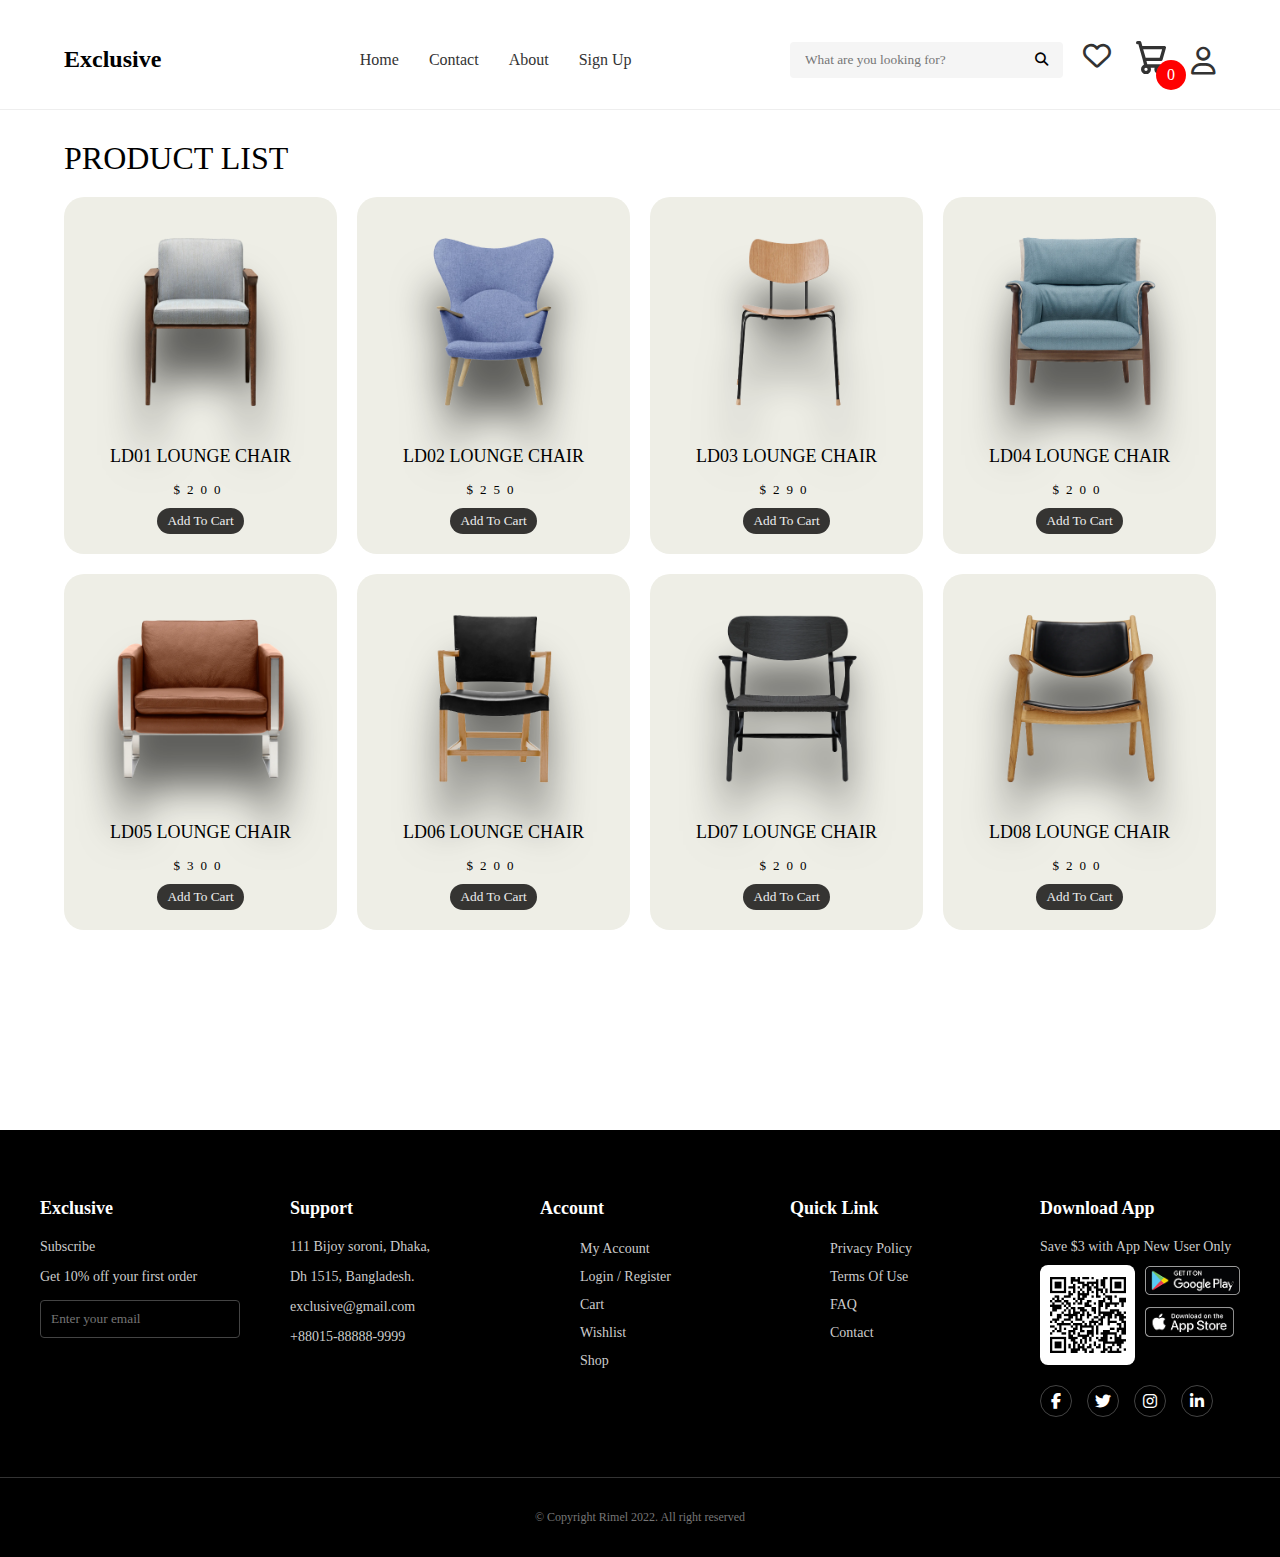
<file: index.html>
<!DOCTYPE html>
<html lang="en">
<head>
    <meta charset="UTF-8">
    <meta name="viewport" content="width=device-width, initial-scale=1.0">
    <title>Document</title>
    <link rel="stylesheet" href="https://cdnjs.cloudflare.com/ajax/libs/font-awesome/6.4.0/css/all.min.css">
    <link rel="stylesheet" href="style.css">
</head>
<body class="">
    
    <!DOCTYPE html>
    <html lang="en">
        <header class="header">
            <div class="container header-container">
                <div class="logo">
                    <h1>Exclusive</h1>
                </div>
                <nav class="main-nav">
                    <ul>
                        <li><a href="#">Home</a></li>
                        <li><a href="#">Contact</a></li>
                        <li><a href="#">About</a></li>
                        <li><a href="#">Sign Up</a></li>
                    </ul>
                </nav>
                <div class="header-right">
                    <div class="search-bar">
                        <input type="text" placeholder="What are you looking for?">
                        <button type="submit"><i class="fas fa-search"></i></button>
                    </div>
                    <div class="header-icons">
                        <div class="icon-art">
                            <a href="#" class="icon-link">
                                <i class="far fa-heart"></i>
                                <span></span>
                            </a>
                        </div>
                        <div class="icon-cart">
                            <a href="cart.html">
                                <svg aria-hidden="true" xmlns="http://www.w3.org/2000/svg" fill="none" viewBox="0 0 18 20">
                                    <path stroke="currentColor" stroke-linecap="round" stroke-linejoin="round" stroke-width="2" d="M6 15a2 2 0 1 0 0 4 2 2 0 0 0 0-4Zm0 0h8m-8 0-1-4m9 4a2 2 0 1 0 0 4 2 2 0 0 0 0-4Zm-9-4h10l2-7H3m2 7L3 4m0 0-.792-3H1"/>
                                </svg>
                                <span>0</span>
                            </a>
                        </div>
                        <a href="#" class="icon-link">
                            <i class="far fa-user"></i>
                        </a>
                    </div>
                </div>
            </div>
        </header>
    <body>
        <div class="container">
            <header>
                <div class="title">PRODUCT LIST</div>

            </header>
            <div class="listProduct">
                <!-- Mahsulotlar bu yerda ko'rinadi -->
            </div>
        </div>
    
        <script src="app.js"></script>
    </body>
    </html>
    
    <footer class="footer">
        <div class="footer-container">
            <div class="footer-column">
                <h3>Exclusive</h3>
                <p>Subscribe</p>
                <p>Get 10% off your first order</p>
                <div class="subscribe-form">
                    <input type="email" placeholder="Enter your email">
                    <button type="submit">
                        <i class="fa-solid fa-arrow-right"></i>
                    </button>
                </div>
            </div>

            <div class="footer-column">
                <h3>Support</h3>
                <p>111 Bijoy soroni, Dhaka,</p>
                <p>Dh 1515, Bangladesh.</p>
                <p>exclusive@gmail.com</p>
                <p>+88015-88888-9999</p>
            </div>

            <div class="footer-column">
                <h3>Account</h3>
                <ul>
                    <li><a href="#">My Account</a></li>
                    <li><a href="#">Login / Register</a></li>
                    <li><a href="#">Cart</a></li>
                    <li><a href="#">Wishlist</a></li>
                    <li><a href="#">Shop</a></li>
                </ul>
            </div>

            <div class="footer-column">
                <h3>Quick Link</h3>
                <ul>
                    <li><a href="#">Privacy Policy</a></li>
                    <li><a href="#">Terms Of Use</a></li>
                    <li><a href="#">FAQ</a></li>
                    <li><a href="#">Contact</a></li>
                </ul>
            </div>

            <div class="footer-column">
                <h3>Download App</h3>
                <p>Save $3 with App New User Only</p>
                <div class="app-download">
                    <div class="qr-code">
                        <img src="./image/Qr Code.png" alt="QR Code" class="qr-image">
                    </div>
                    <div class="app-stores">
                        <a href="#" class="app-store">
                            <img src="./image/google-play.png" alt="Google Play">
                        </a>
                        <a href="#" class="app-store">
                            <img src="./image/app-store.png" alt="App Store">
                        </a>
                    </div>
                </div>
                <div class="social-icons">
                    <a href="#"><i class="fab fa-facebook-f"></i></a>
                    <a href="#"><i class="fab fa-twitter"></i></a>
                    <a href="#"><i class="fab fa-instagram"></i></a>
                    <a href="#"><i class="fab fa-linkedin-in"></i></a>
                </div>
            </div>
        </div>
        <div class="copyright">
            <p>© Copyright Rimel 2022. All right reserved</p>
        </div>
    </footer>
    <script src="app.js"></script>
</body>
</html>
</file>
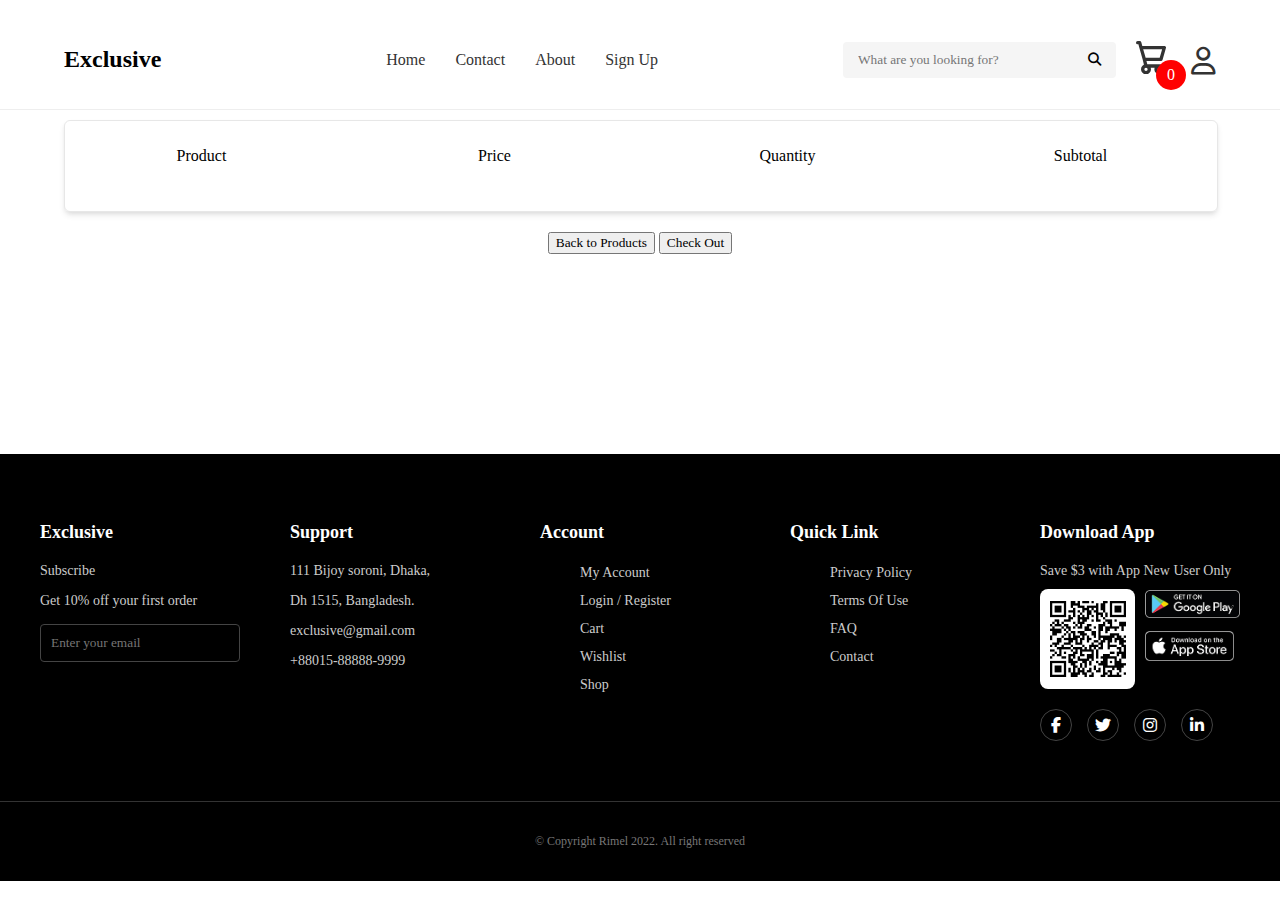
<file: cart.html>
<!DOCTYPE html>
<html lang="en">
<head>
    <meta charset="UTF-8">
    <meta name="viewport" content="width=device-width, initial-scale=1.0">
    <title>Shopping Cart</title>
    <link rel="stylesheet" href="https://cdnjs.cloudflare.com/ajax/libs/font-awesome/6.4.0/css/all.min.css">
    <link rel="stylesheet" href="style.css">
</head>
<body>
    <header class="header">
        <div class="container header-container">
            <div class="logo">
                <h1>Exclusive</h1>
            </div>
            <nav class="main-nav">
                <ul>
                    <li><a href="#">Home</a></li>
                    <li><a href="#">Contact</a></li>
                    <li><a href="#">About</a></li>
                    <li><a href="#">Sign Up</a></li>
                </ul>
            </nav>
            <div class="header-right">
                <div class="search-bar">
                    <input type="text" placeholder="What are you looking for?">
                    <button type="submit"><i class="fas fa-search"></i></button>
                </div>
                <div class="header-icons">
                    <div class="icon-cart">
                        <a href="cart.html">
                            <svg aria-hidden="true" xmlns="http://www.w3.org/2000/svg" fill="none" viewBox="0 0 18 20">
                                <path stroke="currentColor" stroke-linecap="round" stroke-linejoin="round" stroke-width="2" d="M6 15a2 2 0 1 0 0 4 2 2 0 0 0 0-4Zm0 0h8m-8 0-1-4m9 4a2 2 0 1 0 0 4 2 2 0 0 0 0-4Zm-9-4h10l2-7H3m2 7L3 4m0 0-.792-3H1"/>
                            </svg>
                            <span>0</span>
                        </a>
                    </div>
                    <a href="#" class="icon-link">
                        <i class="far fa-user"></i>
                    </a>
                </div>
            </div>
        </div>
    </header>
    <div class="container">
        <div class="product-info">
            <ul>
                <li>Product</li>
                <li>Price</li>
                <li>Quantity</li>
                <li>Subtotal</li>
            </ul>
        </div>
        <div class="listCart">
            
        </div>
        <div class="btn">
            <a href="index.html"><button class="close">Back to Products</button></a>
            <button class="checkOut">Check Out</button>
        </div>
    </div>

    <footer class="footer">
        <div class="footer-container">
            <div class="footer-column">
                <h3>Exclusive</h3>
                <p>Subscribe</p>
                <p>Get 10% off your first order</p>
                <div class="subscribe-form">
                    <input type="email" placeholder="Enter your email">
                    <button type="submit">
                        <i class="fa-solid fa-arrow-right"></i>
                    </button>
                </div>
            </div>

            <div class="footer-column">
                <h3>Support</h3>
                <p>111 Bijoy soroni, Dhaka,</p>
                <p>Dh 1515, Bangladesh.</p>
                <p>exclusive@gmail.com</p>
                <p>+88015-88888-9999</p>
            </div>

            <div class="footer-column">
                <h3>Account</h3>
                <ul>
                    <li><a href="#">My Account</a></li>
                    <li><a href="#">Login / Register</a></li>
                    <li><a href="#">Cart</a></li>
                    <li><a href="#">Wishlist</a></li>
                    <li><a href="#">Shop</a></li>
                </ul>
            </div>

            <div class="footer-column">
                <h3>Quick Link</h3>
                <ul>
                    <li><a href="#">Privacy Policy</a></li>
                    <li><a href="#">Terms Of Use</a></li>
                    <li><a href="#">FAQ</a></li>
                    <li><a href="#">Contact</a></li>
                </ul>
            </div>

            <div class="footer-column">
                <h3>Download App</h3>
                <p>Save $3 with App New User Only</p>
                <div class="app-download">
                    <div class="qr-code">
                        <img src="./image/Qr Code.png" alt="QR Code" class="qr-image">
                    </div>
                    <div class="app-stores">
                        <a href="#" class="app-store">
                            <img src="./image/google-play.png" alt="Google Play">
                        </a>
                        <a href="#" class="app-store">
                            <img src="./image/app-store.png" alt="App Store">
                        </a>
                    </div>
                </div>
                <div class="social-icons">
                    <a href="#"><i class="fab fa-facebook-f"></i></a>
                    <a href="#"><i class="fab fa-twitter"></i></a>
                    <a href="#"><i class="fab fa-instagram"></i></a>
                    <a href="#"><i class="fab fa-linkedin-in"></i></a>
                </div>
            </div>
        </div>
        <div class="copyright">
            <p>© Copyright Rimel 2022. All right reserved</p>
        </div>
    </footer>
    <script src="cart.js"></script>
</body>
</html>
</file>
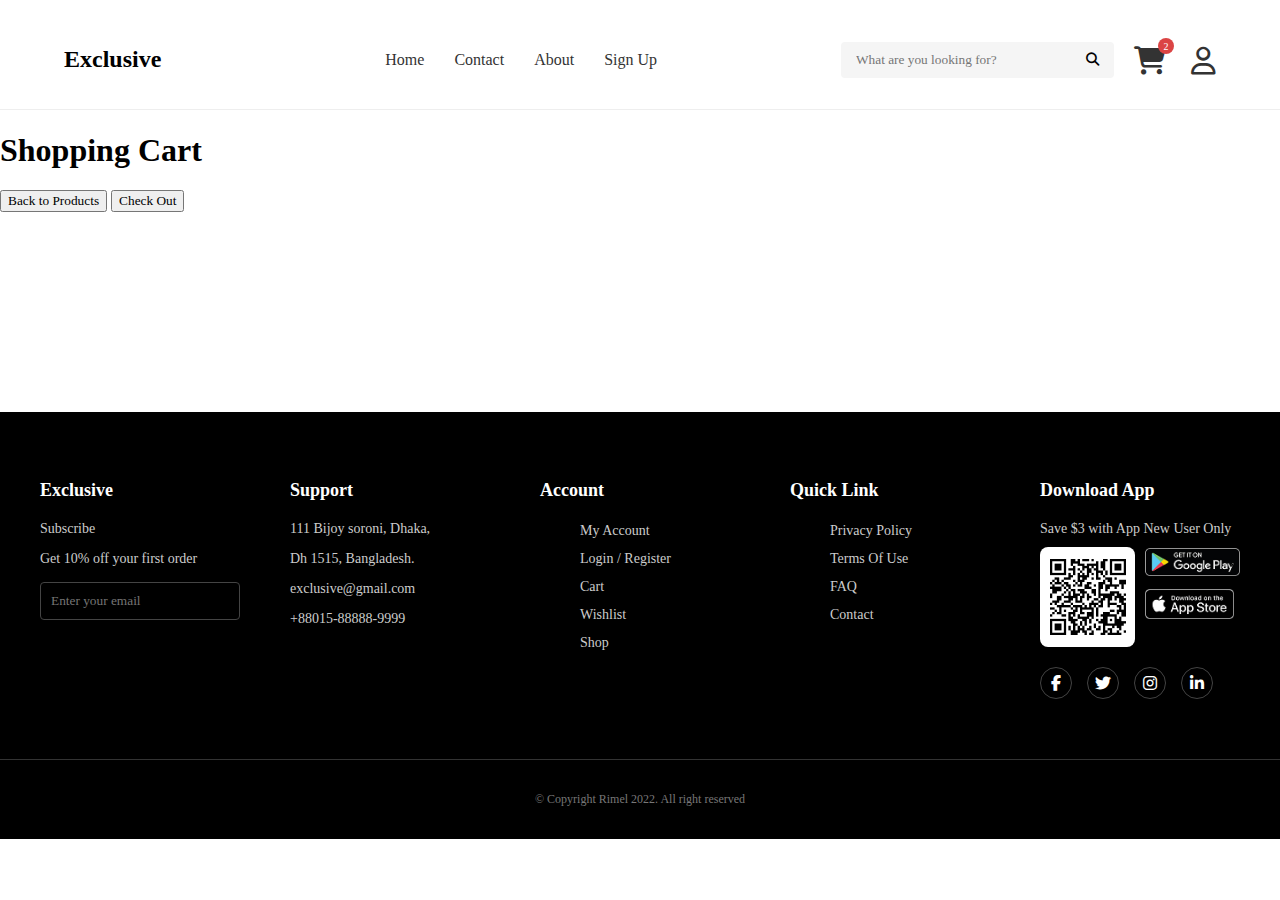
<file: like.html>
<!DOCTYPE html>
<html lang="en">
<head>
    <meta charset="UTF-8">
    <meta name="viewport" content="width=device-width, initial-scale=1.0">
    <title>Shopping Cart</title>
    <link rel="stylesheet" href="https://cdnjs.cloudflare.com/ajax/libs/font-awesome/6.4.0/css/all.min.css">
    <link rel="stylesheet" href="style.css">
</head>
<body>
    <header class="header">
        <div class="container header-container">
            <div class="logo">
                <h1>Exclusive</h1>
            </div>
            <nav class="main-nav">
                <ul>
                    <li><a href="#">Home</a></li>
                    <li><a href="#">Contact</a></li>
                    <li><a href="#">About</a></li>
                    <li><a href="#">Sign Up</a></li>
                </ul>
            </nav>
            <div class="header-right">
                <div class="search-bar">
                    <input type="text" placeholder="What are you looking for?">
                    <button type="submit"><i class="fas fa-search"></i></button>
                </div>
                <div class="header-icons">
                    <a href="#" class="icon-link">
                        <i class="fas fa-shopping-cart"></i>
                        <span class="badge">2</span>
                    </a>
                    <a href="#" class="icon-link">
                        <i class="far fa-user"></i>
                    </a>
                </div>
            </div>
        </div>
    </header>
    <div class="cart-container">
        <h1>Shopping Cart</h1>
        <div class="listCart">
            <!-- Karzinkadagi mahsulotlar bu yerda ko'rinadi -->
        </div>
        <div class="btn">
            <a href="index.html"><button class="close">Back to Products</button></a>
            <button class="checkOut">Check Out</button>
        </div>
    </div>

    <footer class="footer">
        <div class="footer-container">
            <div class="footer-column">
                <h3>Exclusive</h3>
                <p>Subscribe</p>
                <p>Get 10% off your first order</p>
                <div class="subscribe-form">
                    <input type="email" placeholder="Enter your email">
                    <button type="submit">
                        <i class="fa-solid fa-arrow-right"></i>
                    </button>
                </div>
            </div>

            <div class="footer-column">
                <h3>Support</h3>
                <p>111 Bijoy soroni, Dhaka,</p>
                <p>Dh 1515, Bangladesh.</p>
                <p>exclusive@gmail.com</p>
                <p>+88015-88888-9999</p>
            </div>

            <div class="footer-column">
                <h3>Account</h3>
                <ul>
                    <li><a href="#">My Account</a></li>
                    <li><a href="#">Login / Register</a></li>
                    <li><a href="#">Cart</a></li>
                    <li><a href="#">Wishlist</a></li>
                    <li><a href="#">Shop</a></li>
                </ul>
            </div>

            <div class="footer-column">
                <h3>Quick Link</h3>
                <ul>
                    <li><a href="#">Privacy Policy</a></li>
                    <li><a href="#">Terms Of Use</a></li>
                    <li><a href="#">FAQ</a></li>
                    <li><a href="#">Contact</a></li>
                </ul>
            </div>

            <div class="footer-column">
                <h3>Download App</h3>
                <p>Save $3 with App New User Only</p>
                <div class="app-download">
                    <div class="qr-code">
                        <img src="./image/Qr Code.png" alt="QR Code" class="qr-image">
                    </div>
                    <div class="app-stores">
                        <a href="#" class="app-store">
                            <img src="./image/google-play.png" alt="Google Play">
                        </a>
                        <a href="#" class="app-store">
                            <img src="./image/app-store.png" alt="App Store">
                        </a>
                    </div>
                </div>
                <div class="social-icons">
                    <a href="#"><i class="fab fa-facebook-f"></i></a>
                    <a href="#"><i class="fab fa-twitter"></i></a>
                    <a href="#"><i class="fab fa-instagram"></i></a>
                    <a href="#"><i class="fab fa-linkedin-in"></i></a>
                </div>
            </div>
        </div>
        <div class="copyright">
            <p>© Copyright Rimel 2022. All right reserved</p>
        </div>
    </footer>
    <script src="like.js"></script>
</body>
</html>
</file>
<file: style.css>
body{
    margin: 0;
    font-family: Poppins;
}
.container{
    width: 1200px;
    margin: auto;
    max-width: 90vw;
    text-align: center;
    padding-top: 10px;
    transition: transform .5s;
}

a {
    text-decoration: none;
    color: #333;
}

ul {
    list-style: none;
}

img {
    max-width: 100%;
}

input, button {
    font-family: inherit;
}

/* Header styles */
.header {
    padding: 20px 0;
    border-bottom: 1px solid #eee;
}

.header-container {
    display: flex;
    align-items: center;
    justify-content: space-between;
}

.logo h1 {
    font-size: 24px;
    font-weight: bold;
}

.main-nav ul {
    display: flex;
    gap: 30px;
}

.main-nav a {
    font-size: 16px;
}

.main-nav a:hover {
    color: #db4444;
}

.header-right {
    display: flex;
    align-items: center;
    gap: 20px;
}

.search-bar {
    display: flex;
    background-color: #f5f5f5;
    border-radius: 4px;
    overflow: hidden;
}

.search-bar input {
    width: 200px;
    padding: 10px 15px;
    border: none;
    background-color: transparent;
}

.search-bar button {
    background-color: transparent;
    border: none;
    padding: 0 15px;
    cursor: pointer;
}

.header-icons {
    display: flex;
    gap: 25px;
}

.icon-link {
    position: relative;
    font-size: 28px;
    margin-top: 5px;
}

.badge {
    position: absolute;
    top: -8px;
    right: -8px;
    background-color: #db4444;
    color: white;
    font-size: 10px;
    width: 16px;
    height: 16px;
    border-radius: 50%;
    display: flex;
    align-items: center;
    justify-content: center;
}

/* Breadcrumb styles */
.breadcrumb {
    margin: 20px 0;
    font-size: 14px;
    color: #777;
}

.breadcrumb a {
    color: #777;
}

.breadcrumb span {
    margin: 0 5px;
}

.breadcrumb .current {
    color: #333;
}


svg{
    width: 30px;
}
header{
    display: flex;
    justify-content: space-between;
    align-items: center;
    padding: 20px 0;
}
.icon-cart{
    position: relative;
}
.icon-cart span{
    position: absolute;
    background-color: red;
    width: 30px;
    height: 30px;
    display: flex;
    justify-content: center;
    align-items: center;
    border-radius: 50%;
    color: #fff;
    top: 50%;
    right: -20px;
}
.title{
    font-size: xx-large;
}
.listProduct .item img{
    width: 90%;
    filter: drop-shadow(0 50px 20px #0009);
}
.listProduct{
    display: grid;
    grid-template-columns: repeat(4, 1fr);
    gap: 20px;
}
.listProduct .item{
    background-color: #EEEEE6;
    padding: 20px;
    border-radius: 20px;
}
.listProduct .item h2{
    font-weight: 500;
    font-size: large;
}
.listProduct .item .price{
    letter-spacing: 7px;
    font-size: small;
}
.listProduct .item button{
    background-color: #353432;
    color: #eee;
    border: none;
    padding: 5px 10px;
    margin-top: 10px;
    border-radius: 20px;
}

/* cart */
.cartTab{
    width: 400px;
    background-color: #353432;
    color: #eee;
    position: fixed;
    top: 0;
    right: -400px;
    bottom: 0;
    display: grid;
    grid-template-rows: 70px 1fr 70px;
    transition: .5s;
}
body.showCart .cartTab{
    right: 0;
}
body.showCart .container{
    transform: translateX(-250px);
}
.cartTab h1{
    padding: 20px;
    margin: 0;
    font-weight: 300;
}
.cartTab .btn{
    display: grid;
    grid-template-columns: repeat(2, 1fr);
}
.cartTab button{
    background-color: #E8BC0E;
    border: none;
    font-family: Poppins;
    font-weight: 500;
    cursor: pointer;
}
.cartTab .close{
    background-color: #eee;
}
.listCart .item img{
    max-width: 100%;
    width: 70px;
}

.image{
    width: 100%;
    display: flex;
    justify-content: center;
    align-items: center;
}

.listCart .item{
    display: grid;
    grid-template-columns: repeat(4,1fr);
    gap: 10px;
    text-align: center;
    align-items: center;
    margin-bottom: 30px;
    padding: 20px;
    height: 80px;
    border: 1px solid rgba(99, 99, 99, 0.155);
    border-radius: 6px;
    box-shadow: rgba(0, 0, 0, 0.1) 0px 4px 6px -1px, rgba(0, 0, 0, 0.06) 0px 2px 4px -1px;
}

.quantity{
    display: flex;
    flex-direction: column;
    justify-content: center;
    align-items: center;
}

.up-down{
    display: flex;
    flex-direction: column;
}

.listCart .quantity span{
    display: inline-block;
    width: 25px;
    height: 25px;
    background-color: #eee;
    border-radius: 50%;
    color: #555;
    cursor: pointer;
}
.listCart .quantity span:nth-child(1){
    background-color: transparent;
    cursor: auto;
}
.listCart .item:nth-child(even){
    background-color: #eee1;
}
.listCart{
    overflow: auto;
}
.listCart::-webkit-scrollbar{
    width: 0;
}

.footer {
    background-color: #000;
    color: #fff;
    padding: 50px 0 20px;
    margin-top: 200px;
}

.footer-container {
    max-width: 1200px;
    margin: 0 auto;
    display: flex;
    flex-wrap: wrap;
    justify-content: space-between;
    padding: 0 20px;
}

.footer-column {
    width: 100%;
    max-width: 200px;
    margin-bottom: 30px;
}

.footer-column h3 {
    font-size: 18px;
    margin-bottom: 20px;
    font-weight: 600;
}

.footer-column p {
    margin-bottom: 10px;
    font-size: 14px;
    color: #ccc;
}

.subscribe-form {
    display: flex;
    margin-top: 15px;
    border: 1px solid #444;
    border-radius: 4px;
    overflow: hidden;
}

.subscribe-form input {
    flex: 1;
    padding: 10px;
    border: none;
    background-color: transparent;
    color: #fff;
}

.subscribe-form button {
    background-color: transparent;
    border: none;
    color: #fff;
    padding: 0 15px;
    cursor: pointer;
}

.footer-column ul {
    list-style: none;
}

.footer-column ul li {
    margin-bottom: 10px;
}

.footer-column ul li a {
    color: #ccc;
    text-decoration: none;
    font-size: 14px;
    transition: color 0.3s;
}

.footer-column ul li a:hover {
    color: #fff;
}

.app-download {
    display: flex;
    /* flex-direction: column; */
    gap: 10px;
}

.qr-code {
    width: 100px;
    height: 100px;
    background-color: #fff;
    border-radius: 8px;
    overflow: hidden;
    display: flex;
    align-items: center;
    justify-content: center;
}

.qr-image {
    width: 80px;
    height: 80px;
    object-fit: contain;
}

.app-stores {
    display: flex;
    flex-direction: column;
    gap: 8px;
}

.app-store img {
    height: 30px;
    object-fit: contain;
}

.social-icons {
    display: flex;
    gap: 15px;
    margin-top: 20px;
}

.social-icons a {
    color: #fff;
    text-decoration: none;
    width: 30px;
    height: 30px;
    border-radius: 50%;
    display: flex;
    align-items: center;
    justify-content: center;
    border: 1px solid #444;
    transition: background-color 0.3s;
}

.social-icons a:hover {
    background-color: #333;
}

.copyright {
    text-align: center;
    margin-top: 30px;
    padding-top: 20px;
    border-top: 1px solid #333;
    font-size: 12px;
    color: #777;
}

.product-info{
    width: 100%;
    height: 80px;
    border: 1px solid rgba(99, 99, 99, 0.155);
    border-radius: 6px;
    box-shadow: rgba(0, 0, 0, 0.1) 0px 4px 6px -1px, rgba(0, 0, 0, 0.06) 0px 2px 4px -1px;
    margin-bottom: 20px;
    padding-top: 10px;
}

.product-info ul{
    display: grid;
    gap: 20px;
    grid-template-columns: repeat(4,1fr);
    padding: 0;
}

/* Responsive design */
@media (max-width: 992px) {
    .footer-container {
        justify-content: flex-start;
        gap: 30px;
    }
    
    .footer-column {
        max-width: calc(33.33% - 30px);
    }
}

@media (max-width: 768px) {
    .footer-column {
        max-width: calc(50% - 30px);
    }
}

@media (max-width: 576px) {
    .footer-column {
        max-width: 100%;
    }
}

@media only screen and (max-width: 992px) {
    .listProduct{
        grid-template-columns: repeat(3, 1fr);
    }
}


/* mobile */
@media only screen and (max-width: 768px) {
    .listProduct{
        grid-template-columns: repeat(2, 1fr);
    }
}
</file>
